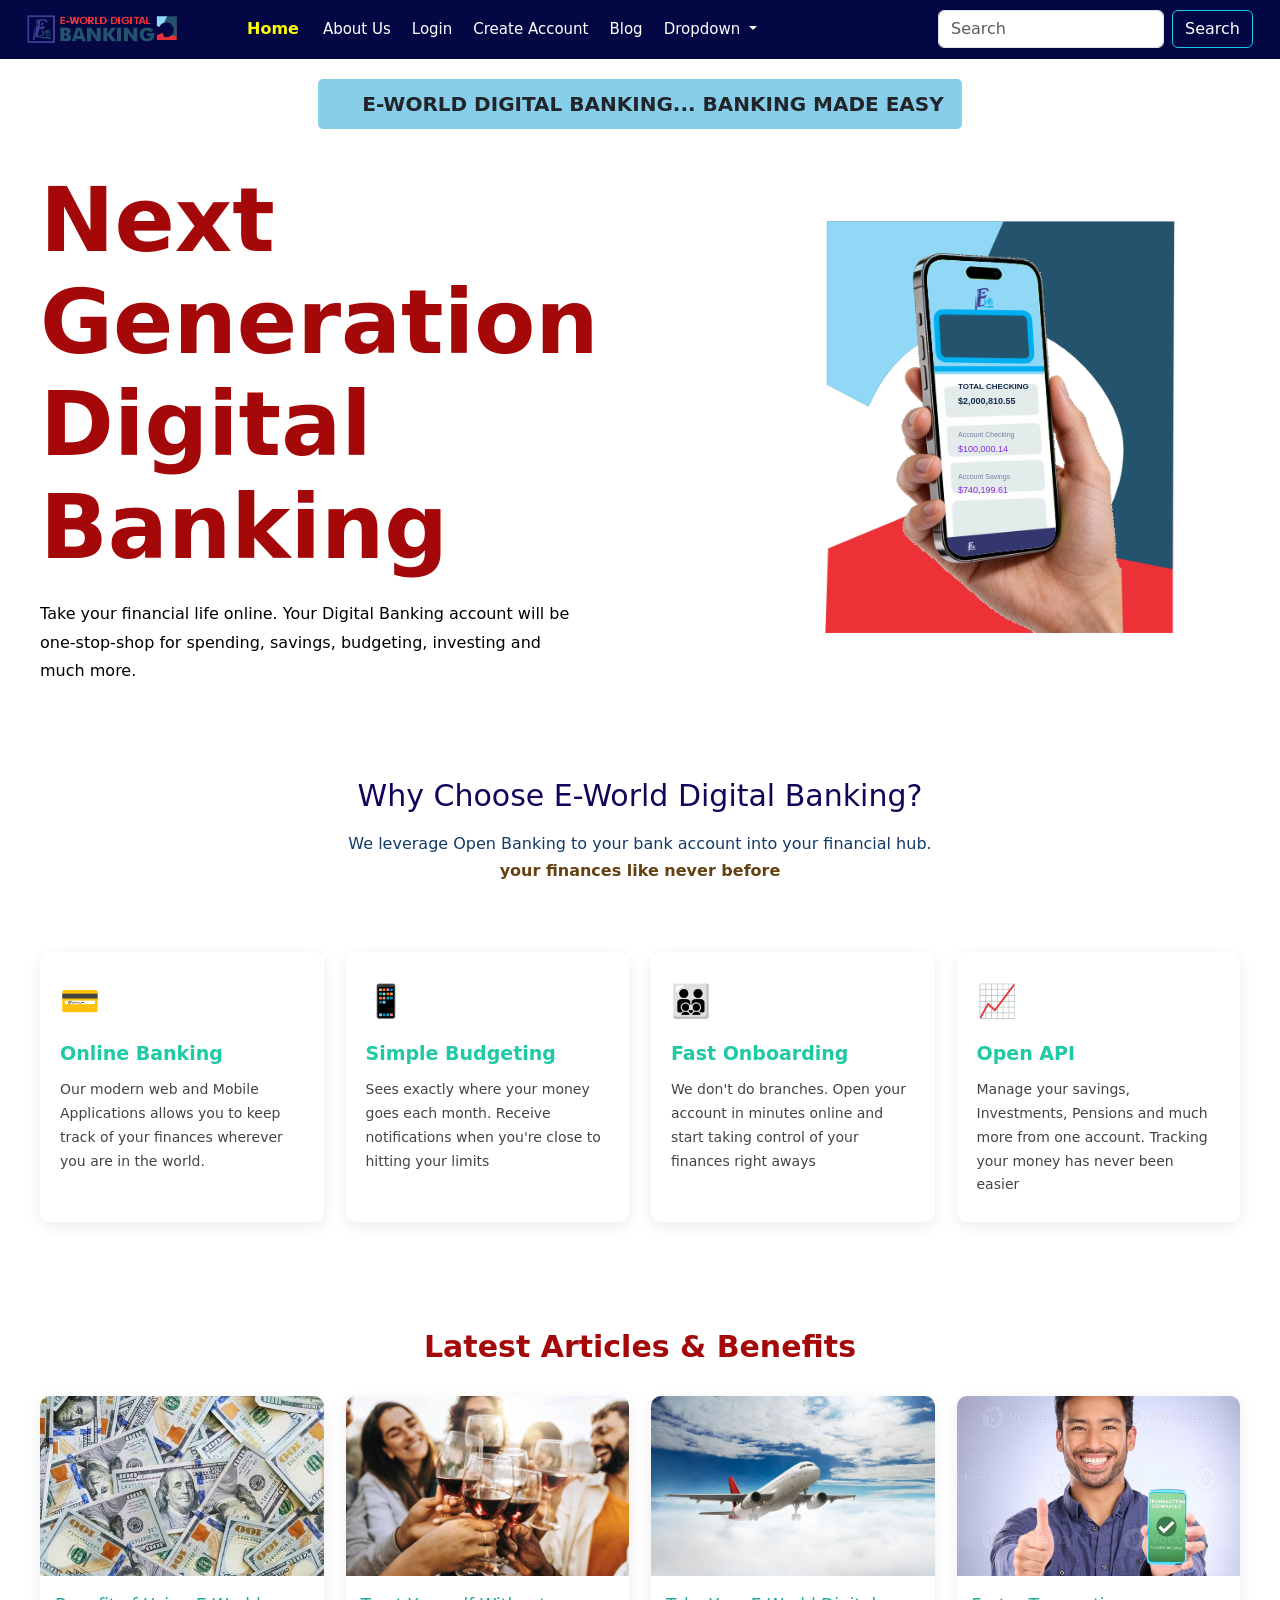
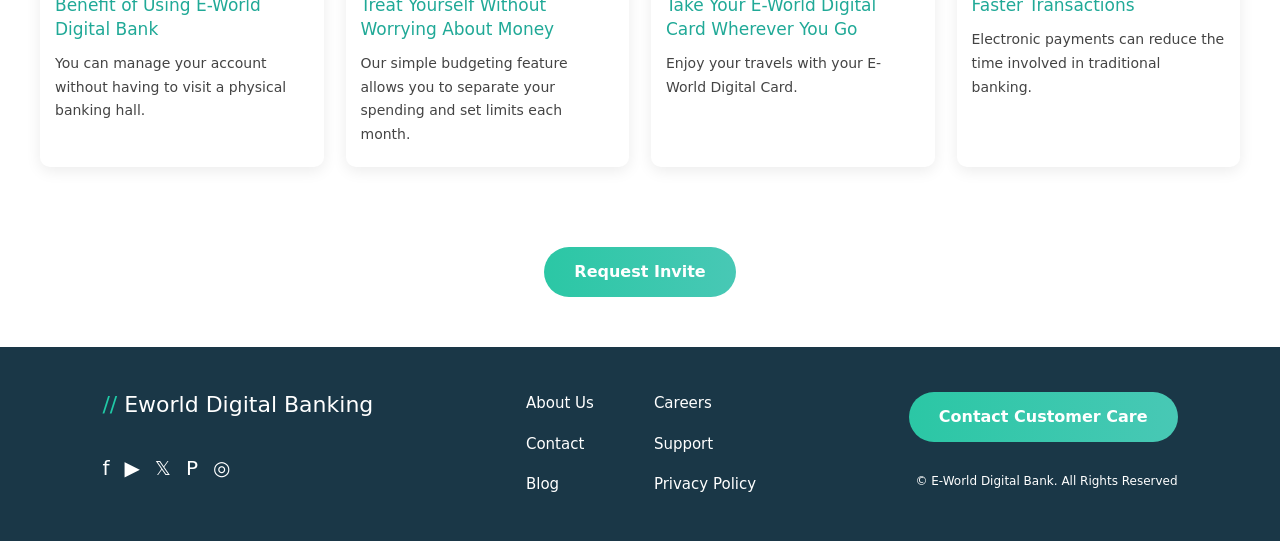
<file: index.html>
<!DOCTYPE html>
<html lang="en">
<head>
  <meta charset="UTF-8">
  <meta name="viewport" content="width=device-width, initial-scale=1.0">
  <title>E-World Banking</title>
  <!-- BOOTSTRAP LINK -->

  <link href="https://cdn.jsdelivr.net/npm/bootstrap@5.3.8/dist/css/bootstrap.min.css" rel="stylesheet" integrity="sha384-sRIl4kxILFvY47J16cr9ZwB07vP4J8+LH7qKQnuqkuIAvNWLzeN8tE5YBujZqJLB" crossorigin="anonymous">
 
<!-- MY CSS -->

<link rel="stylesheet" href="style.css">

</head>

<body>
  <!-- NAVIGATION BAR -->

  <nav class="navbar navbar-expand-lg custom-navbar">
  <div class="container-fluid">
    <img src="./logo.png" class="bank-logo" alt="E-World Banking Logo">
    <a class="navbar-brand" href="#">Home</a>
    <button class="navbar-toggler" type="button" data-bs-toggle="collapse" data-bs-target="#navbarSupportedContent" aria-controls="navbarSupportedContent" aria-expanded="false" aria-label="Toggle navigation">
      <span class="navbar-toggler-icon"></span>
    </button>
    <div class="collapse navbar-collapse" id="navbarSupportedContent">
      <ul class="navbar-nav me-auto mb-2 mb-lg-0">
        <li class="nav-item">
          <a class="nav-link active" aria-current="page" href="#">About Us</a>
        </li>
        <li class="nav-item">
          <a class="nav-link" href="#">Login</a>
        </li>
        <li class="nav-item">
          <a class="nav-link active" aria-current="page" href="#">Create Account</a>
        </li>
        <li class="nav-item">
          <a class="nav-link active" aria-current="page" href="#">Blog</a>
        </li>
        <li class="nav-item dropdown">
          <a class="nav-link dropdown-toggle" href="#" role="button" data-bs-toggle="dropdown" aria-expanded="false">
            Dropdown
          </a>
          <ul class="dropdown-menu">
            <li><a class="dropdown-item" href="#">About Us</a></li>
            <li><a class="dropdown-item" href="#">Careers</a></li>
            <li><hr class="dropdown-divider"></li>
            <li><a class="dropdown-item" href="#">Contact Customer Care</a></li>
          </ul>
        </li>
        <li class="nav-item">
          <a class="nav-link disabled" aria-disabled="true"></a>
        </li>
      </ul>
      <form class="d-flex" role="search">
        <input class="form-control me-2" type="search" placeholder="Search" aria-label="Search"/>
        <button class="btn btn-outline-success" type="submit">Search</button>
      </form>
    </div>
  </div>
</nav>
<!-- END OF THE NAV BAR -->
 <video class="background-video" autoplay muted loop playsinline> <source src="./background.video.mp4" type="video/mp4">
   </video>
   <div class="video-overlay"></div>

<!-- BANKING LABELS -->
 <div class="banking-label">
  <span class="spinner-grow spinner-grow-sm" aria-hidden="true"></span>
  <strong>E-WORLD DIGITAL BANKING... BANKING MADE EASY </strong> 
  </div>
   <!-- <span role="status">
<button class="btn btn-primary" type="button" disabled>
  <span class="spinner-grow spinner-grow-sm" aria-hidden="true"></span>
  <span class="visually-hidden" role="status">
  </span>
  </div>
</button>
<button class="btn btn-primary" type="button" disabled>
  <span class="spinner-grow spinner-grow-sm" aria-hidden="true"></span> -->
 
<!-- </button> -->

<!-- THE HERO SECTION -->
<section class="hero-section">
  <!-- LEFT SIDE -->
  <div class="hero-text">
<h1>Next Generation Digital Banking</h1>
  <p> Take your financial life online. Your Digital Banking account will be one-stop-shop
     for spending, savings, budgeting, investing and much more.
    </p>
  </div>

  <!-- RIGHT SIDE DETAILS -->

<div class="phone-section">

    <div class="phone-mockup">

        <div class="phone-slider">
          <div class="phone-track">

    <img src="./phone 3.png" class="phone-image slide" alt="E-World Banking phone"> 
    <img src="./phone design 2.png" class="phone-image slide" alt="Second phone">
    
  </div>
<!-- ACCOUNT DETAILS OVER PHONE IMAGE -->

 <!-- ACCOUNT DETAILS -->
        <div class="account-content">

            <div class="total-checking">
                <p><strong>TOTAL CHECKING</strong></p>
                <h2>$2,000,810.55</h2>
            </div>

            <div class="account-checking">
                <p>Account Checking</p>
                <h3>$100,000.14</h3>
            </div>

            <div class="account-saving">
                <p>Account Savings</p>
                <h3>$740,199.61</h3>
            </div>

        </div>

    </div>

</div>
    </section>

    <!-- END OF HERO SECTION -->

    <!-- WHY CHOOSE US -->
     <section class="why-section"> 
     <h2>Why Choose E-World Digital Banking?</h2>
<p> 
  We leverage Open Banking to your bank account into your financial hub.
  <span>your finances like never before</span> 
 </p>
  </section>
  
<!-- FEATURES -->
  <section class="features-section">
    <div class="feature"> 
      <div class="icon">💳</div>
    <h3><strong>Online Banking</strong></h3>
    <p> Our modern web and Mobile Applications allows you to keep track of your finances wherever you are in the world. </p>
    </div>

     <div class="feature"> 
      <div class="icon">📱</div>
    <h3> <strong>Simple Budgeting</strong></h3>
    <p> Sees exactly where your money goes each month. Receive notifications when you're close to hitting your limits</p>
    </div>

 <div class="feature"> 
      <div class="icon">🧑‍🧑‍🧒‍🧒</div>
    <h3> <strong>Fast Onboarding</strong></h3>
    <p> We don't do branches. Open your account in minutes online and start taking control of your finances right aways</p>
    </div>
      
    <div class="feature"> 
      <div class="icon">📈</div>
    <h3><strong>Open API</strong></h3>
    <p> Manage your savings, Investments, Pensions and much more from one account. Tracking your money has never been easier </p>
    </div>

  </section>
  <!-- END OF THE FEATURES -->

  <!-- LATEST ARTICLES -->
<section class="latest-articles">
    <h2><strong>Latest Articles &amp; Benefits</strong></h2>

    <div class="articles-grid">

        <article class="article-card">
            <img src="./images.jpg" alt="Digital banking">
            <h3>Benefit of Using E-World Digital Bank</h3>
            <p>You can manage your account without having to visit a physical banking hall.</p>
        </article>

        <article class="article-card">
            <img src="./5-Tips-for-Planning-a-Wine-Party-Feature.jpg" alt="Planning and budgeting">
            <h3>Treat Yourself Without Worrying About Money</h3>
            <p>Our simple budgeting feature allows you to separate your spending and set limits each month.</p>
        </article>

        <article class="article-card">
            <img src="./depositphotos_64358481-stock-photo-airplane-over-the-clouds.jpg" alt="Airplane flying above clouds">
            <h3>Take Your E-World Digital Card Wherever You Go</h3>
            <p>Enjoy your travels with your E-World Digital Card.</p>
        </article>

        <article class="article-card">
            <img src="./man.jpg" alt="Customer using digital services">
            <h3>Faster Transactions</h3>
            <p>Electronic payments can reduce the time involved in traditional banking.</p>
        </article>

    </div>
</section>
<!-- END OF THE ARTICLES -->

<!-- REQUEST INVITE -->
 <div class="request-invite">
  <button type="button">Request Invite</button>
 </div>
     
 <!-- FOOTER -->
     <footer class="footer">

    <div class="footer-left">
        <h2><span>//</span> Eworld Digital Banking</h2>

        <div class="social-icons">
            <a href="#" aria-label="Facebook">f</a>
            <a href="#" aria-label="Youtube">▶</a>
            <a href="#" aria-label="Twitter">𝕏</a>
            <a href="#" aria-label="Pinterest">P</a>
            <a href="#" aria-label="Instagram">◎</a>
        </div>
    </div>

    <div class="footer-links">
        <div>
            <a href="#">About Us</a>
            <a href="#">Contact</a>
            <a href="#">Blog</a>
        </div>

        <div>
            <a href="#">Careers</a>
            <a href="#">Support</a>
            <a href="#">Privacy Policy</a>
        </div>
    </div>

    <div class="footer-right">
        <button>Contact Customer Care</button>
        <p>© E-World Digital Bank. All Rights Reserved</p>
    </div>

</footer>

<!-- END FOOTER -->
 <script src="https://cdn.jsdelivr.net/npm/bootstrap@5.3.8/dist/js/bootstrap.bundle.min.js" integrity="sha384-FKyoEForCGlyvwx9Hj09JcYn3nv7wiPVlz7YYwJrWVcXK/BmnVDxM+D2scQbITxI" crossorigin="anonymous"></script>

</body>
</html>
</file>
<file: style.css>
* {
    margin: 0;
    padding: 0px;
    box-sizing: border-box;
    
}


img {
    max-width: 100%;
    display: block;
    width: 100%;
    height: auto;
}

.background-video {
    position: fixed;
    top: 0;
    left: 0;
    width: 100%;
    height: 100%;
    object-fit: cover;
    z-index: -2;
}

.video-overlay {
    position: fixed;
    top: 0;
    left: 0;
    width: 100%;
    height: 100%;
    background: rgba(255,255,255,0.5);
    z-index: -1;
}
/* NAVIGATION BAR */
.custom-navbar {
background-color: hwb(235 1% 73%) !important;
padding: 10px 15px;
margin-top: 0;
}

.bank-logo {
    width: 150px;
    height: auto;
    object-fit: contain;
    margin-right: 10px;
}

/* HOME LINK */
.navbar-brand {
color: yellow !important;
font-size: 16px;
font-weight: bold;
margin-left: 60px;

}

.custom-navbar .nav-link {
color:white !important;
font-size: 15px;
margin-right: 5px;
}

/* WHEN THE MOUSE MOVES OVER A LINK */
.custom-navbar .nav-link:hover,
.custom-navbar .navbar-brand:hover {
color: hsl(195, 40%, 98%) !important;
}

/* DROPDOWN MENU */
.custom-navbar .dropdown-menu {
background-color: #654112;
}

.custom-navbar .dropdown-item {
color: white;
}

.custom-navbar .dropdown-item:hover {
background-color: hsl(64, 77%, 71%);
color: white;
}

/* SEARCH BUTTON */
.custom-navbar .btn-outline-success {
color: white;
border-color: #20c4e8;
}

.custom-navbar .btn-outline-success:hover {
background-color:white;
color: hsl(66, 95%, 48%);
}

/*BANKING LABEL*/
.banking-label {
    display: flex;
    align-items: center;
    justify-content: center;
    gap: 10px;
    width: fit-content;
    margin: 20px auto 0;
    padding: 10px 18px;
    background-color: skyblue;
    border-radius: 5px;
    font-size: 20px;
}

.banking-label .spinner-grow {
    flex-shrink: 0;
    color: #a50808;

}

/* HERO SECTION */

.hero-section {
    display: flex;
    justify-content: space-between;
    align-items: center;
    gap: 35px;
    width: 100%;
    max-width: 1400px;
    margin: 0 auto;
    padding: 40px;
    
}

/* LEFT SIDE TEXT */
.hero-text {
    flex: 1 1 55%;
    min-width: 0;
}

.hero-text h1 {
    color: #a50808;
    font-size: 89px;
    font-weight: bold;
    line-height: 1.15;
    height: auto;
    margin: 0 0 22px;
}

.hero-text p {
    color: black;
    font-size: 16px;
    line-height: 1.8;
    margin: 0;
    max-width: 550px;
}

/* RIGHT SIDE PHONE */

.phone-section {
    flex: 0 1 40%;
    display: flex;
    justify-content: center;
    align-items: center;
    min-width: 0;
}

.phone-mockup {
    position: relative;
    width: 350px;
    max-width: 100%;
    margin: 0;
}

/* PHONE SLIDER */
.phone-slider {
    position: relative;
    width: 100%;
    overflow: hidden;
}

/* BOTH PHONE IMAGES */
.phone-slider .slide {
    display: block;
    width: 100%;
    height: auto;
}

/* FIRST PHONE */
.phone-slider .slide:first-child {
    position: relative;
    animation: firstPhone 6s infinite;
}

/* SECOND PHONE */
.phone-slider .slide:nth-child(2) {
    position: absolute;
    top: 0;
    left: 0;
    width: 100%;;

    transform: translateX(100%);
    animation: secondPhone 6s infinite;
}

/* FIRST PHONE MOVES OUT */
@keyframes firstPhone {

    0%, 40% {
        transform: translateX(0);
    }

    50%, 90% {
        transform: translateX(-100%);
    }

    100% {
        transform: translateX(0);
    }
}


/* SECOND PHONE MOVES IN */
@keyframes secondPhone {

    0%, 40% {
        transform: translateX(100%);
    }

    50%, 90% {
        transform: translateX(0);
    }

    100% {
        transform: translateX(100%);
    }
}

/*ACCOUNT DETAILS ON PHONE*/
.account-content {
    position: absolute;
    inset: 0;
    font-family: Arial, Helvetica, sans-serif;
    pointer-events: none;
}

/* TOTAL CHECKING */
.total-checking {
    position: absolute;
    top: 39%;
    left: 38%;
    width: 48%;
}

.total-checking p {
    color: #172b52;
    font-size: 8px;
    line-height: 1.2;
    margin: 0 0 4px;
} 

.total-checking h2 {
    color: #172b52;
    font-size: 9px;
    line-height: 1.2;
    font-weight: bold;
    margin: 0;
    white-space: nowrap;
}

/*ACCOUNT CHECKING */

.account-checking {
    position: absolute;
    top: 51%;
    left: 38%;
    width: 48%;
}

/* ACCOUNT SAVINGS */
.account-saving  {
    position: absolute;
    top: 61%;
    left: 38%;
    width: 48%;
}

.account-checking p,
.account-saving p {
    color: #777da5;
    font-size: 7px;
    line-height: 1.2;
    margin: 0 0 4px;
}

.account-checking h3,
.account-saving h3 {
    color: blueviolet;
    font-size: 9px;
    line-height: 1.2;
    font-weight: normal;
    margin: 0;
    white-space: nowrap;
}

/*WHY CHOOSE US*/
.why-section {
    text-align: center;
    padding: 50px 20px 25px;

}

.why-section h2 {
    color: #17045a;
    font-size: 30px;
    line-height: 1.3;
    margin: 0 0 15px;
}

.why-section p {
    color: #123b65;
    font-size: 16px;
    line-height: 1.7;
    margin: 0 0 12px;

}

.why-section span {
    display: block;
    color: #654112;
    font-weight: bold;
}

/*FEATURES SECTION */
.features-section {
    display: grid;
    grid-template-columns: repeat(4, minmax(0,1fr));
    gap: 22px;
    padding: 30px 40px 60px;
    max-width: 1400px;
    margin: 0 auto;
}

.feature {
    background-color: white;
    padding: 25px 20px;
    border-radius: 10px;
    box-shadow: 0 4px 15px rgba(0, 0, 0, 0.08);
}

.feature .icon {
    font-size: 32px;
    margin-bottom: 15px;
}

.feature h3 {
    color: #20c9a6;
    font-size: 19px;
    line-height: 1.4;
    margin: 0 0 12px;

}

.feature p {
    color: #444;
    font-size: 14px;
    line-height: 1.7;
    margin: 0;
}

/* LATEST ARTICLES */
.latest-articles {
    padding: 45px 40px 60px;
    max-width: 1400px;
    width: 100%;
    margin: 0 auto;
}

.latest-articles > h2 {
    color: #a50808;
    text-align: center;
    font-size: 30px;
    line-height: 1.3;
    margin: 0 0 30px;
}

/* ARTICLES GRID */
.articles-grid {
    display: grid;
    grid-template-columns: repeat(4, minmax(0, 1fr));
    gap: 22px;
}

/* ARTICLE CARDS */
.article-card {
    background-color: white;
    padding: 0 0 20px;
    border-radius: 10px;
    overflow: hidden;
    min-width: 0;
    box-shadow: 0 4px 15px rgba(0, 0, 0, 0.08);
}

/* ARTICLE IMAGES */
.article-card img {
    display: block;
    width: 100%;
    height: 180px;
    object-fit: cover;
}

/* ARTICLE TITLES */
.article-card h3 {
    color: #20a997;
    font-size: 17px;
    line-height: 1.4;
    margin: 18px 15px 10px;
}

/* ARTICLE DESCRIPTIONS */
.article-card p {
    color: #444;
    font-size: 14px;
    line-height: 1.7;
    margin: 0 15px;
}

/* TABLET */
@media (max-width: 992px) {
    .articles-grid {
        grid-template-columns: repeat(2, minmax(0, 1fr));
    }
}

/* MOBILE */
@media (max-width: 768px) {
    .latest-articles {
        padding: 35px 20px;
    }

    .articles-grid {
        grid-template-columns: 1fr;
    }
}

/*REQUEST INVITE */
.request-invite {
    display: flex;
    justify-content: center;
    padding: 20px 20px 50px;
}

.request-invite button,
.footer-right button {
    border: none;
    border-radius: 25px;
    padding: 13px 30px;
    background: linear-gradient(90deg, #2bc7a5, #48c8b5);
    color: white;
    font-weight: bold;
    cursor: pointer;
}
.request-invite button:hover,
.footer-right button:hover {
    opacity: 0.85;
}

/*FOOTER */

.footer {
    background-color: lab(21.3% -6.89 -13.68);
    color: white;
    display: flex;
    justify-content: space-between;
    align-items: flex-start;
    gap: 45px 8%;
    padding: 45px 8%;
    min-height: 130px;
}

.footer-left h2 {
    color: white;
    margin: 0;
    font-size: 22px;
}

.footer-left h2 span {
    color: #20c9a6;
}

/* Social media */
.social-icons {
    display: flex;
    gap: 15px;
    margin-top: 35px;
}

.social-icons a {
    color: white;
    text-decoration: none;
    font-size: 20px;
}

/* Links */
.footer-links {
    display: flex;
    gap: 60px;
}

.footer-links div {
    display: flex;
    flex-direction: column;
    gap: 18px;
}

.footer-links a {
    color: white;
    text-decoration: none;
    font-size: 15px;
}

.footer-links a:hover {
color: #20c4e8;
}

/* Right side */
.footer-right {
    display: flex;
    flex-direction: column;
    align-items: flex-end;
    gap: 30px;
}

.footer-right p {
   color: white;
   font-size: 12px;
   line-height: 1.5;
   margin: 0;
}

/*TABLE SCREENS */
@media (max-width: 992px) {
    .hero-section {
        gap: 25px;
        padding: 30px;
    }
    .hero-text h1 {
        font-size: 38px;
    }
    .phone-section {
        flex-basis: 42%;
    }
    .features-section {
        grid-template-columns: repeat(2, minmax(0, 1fr));
        padding: 25px;
    }

    .footer {
        padding: 35px 5%;
        gap: 25px;
    }
    .footer-links {
        gap: 30px;
    }
}

/* MOBILE SCREENS */
@media (max-width: 768px) {
    .hero-section {
        flex-direction: column;
        align-items: stretch;
        padding: 25px 20px;
        gap: 30px;
    }

    .hero-text {
        width: 100%;
        flex: none;
    }

    .hero-text h1 {
        font-size: 32px;
    }

    .hero-text p {
        font-size: 15px;
    }

    .phone-section {
        width: 100%;
        flex: none;
    }

    .phone-mockup {
        width: 300px;
        max-width: 100%;
    }

    .why-section {
        padding: 35px 20px 20px;
    }

    .why-section h2 {
        font-size: 25px;
    }

    .features-section {
        grid-template-columns: 1fr;
        padding: 20px;
    }

    .latest-articles {
        padding: 35px 20px;
    }

    .latest-articles > h2 {
        font-size: 25px;
    }

    .articles-grid {
        grid-template-columns: 1fr;
    }

    .article-card img {
        height: 220px;
    }

    .footer {
        flex-direction: column;
        align-items: flex-start;
        padding: 35px 25px;
        gap: 30px;
    }

    .footer-links {
        gap: 45px;
    }

    .footer-right {
        align-items: flex-start;
        gap: 20px;
    }

    .social-icons {
        margin-top: 20px;
    }
}

/* EXTRA SMALL PHONES */
@media (max-width: 380px) {
    .hero-text h1 {
        font-size: 28px;
    }

    .phone-mockup {
        width: 270px;
    }

    .banking-label {
        font-size: 11px;
        padding: 8px 10px;
    }

    .footer-links {
        gap: 25px;
    }
}
</file>
